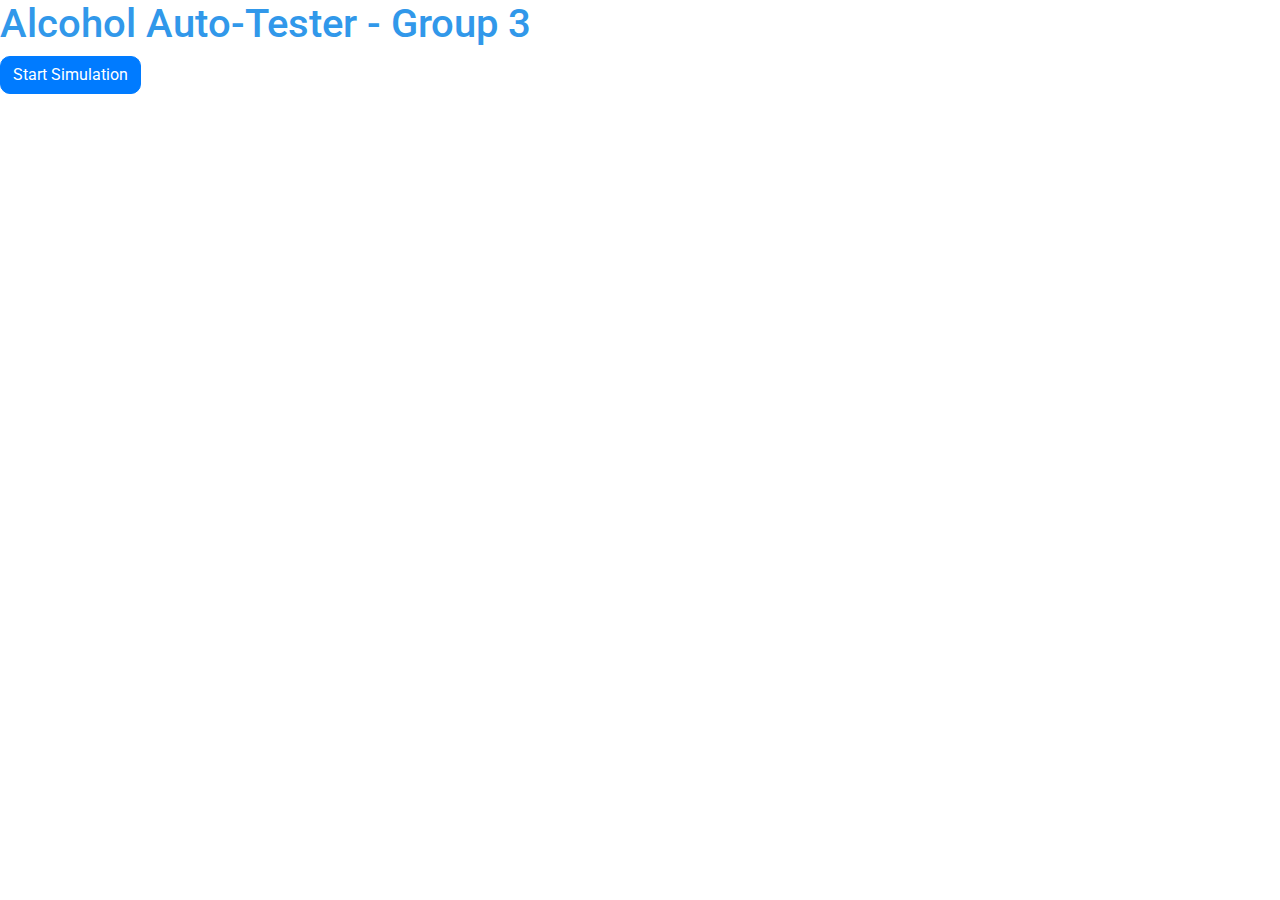
<file: index.html>
<!DOCTYPE html>
<html lang="en">
<head>
    <meta charset="UTF-8">
    <title>Alcohol Auto-Tester - Group 3</title>
    <!-- Google Material Icons -->
    <link href="https://fonts.googleapis.com/icon?family=Material+Icons" rel="stylesheet">
    <!-- Google Roboto Font -->
    <link href="https://fonts.googleapis.com/css?family=Roboto:300,400,500,700,900&display=swap" rel="stylesheet">
    <!-- Bootstrap 4 -->
    <link rel="stylesheet" href="https://maxcdn.bootstrapcdn.com/bootstrap/4.0.0/css/bootstrap.min.css" integrity="sha384-Gn5384xqQ1aoWXA+058RXPxPg6fy4IWvTNh0E263XmFcJlSAwiGgFAW/dAiS6JXm" crossorigin="anonymous">
    <!-- Primary Stylesheet -->
    <link href="styles/index.css" rel="stylesheet">
</head>
<body>
    <!-- Main Content Here -->
    <h1 class="blue-text">Alcohol Auto-Tester - Group 3</h1>

    <a href="pass/tos.html" class="btn btn-primary">Start Simulation</a>

    <!-- All Scripts -->
    <!-- Jquery -->
    <script src="https://ajax.googleapis.com/ajax/libs/jquery/3.4.1/jquery.min.js"></script>
    <!-- Popper Required for Bootstrap JS -->
    <script src="https://cdnjs.cloudflare.com/ajax/libs/popper.js/1.12.9/umd/popper.min.js" integrity="sha384-ApNbgh9B+Y1QKtv3Rn7W3mgPxhU9K/ScQsAP7hUibX39j7fakFPskvXusvfa0b4Q" crossorigin="anonymous"></script>
    <!-- Bootstrap 4 JS -->
    <script src="https://maxcdn.bootstrapcdn.com/bootstrap/4.0.0/js/bootstrap.min.js" integrity="sha384-JZR6Spejh4U02d8jOt6vLEHfe/JQGiRRSQQxSfFWpi1MquVdAyjUar5+76PVCmYl" crossorigin="anonymous"></script>
    <!-- Main Scripts -->
    <script src="scripts/index.js"></script>
</body>
</html>
</file>
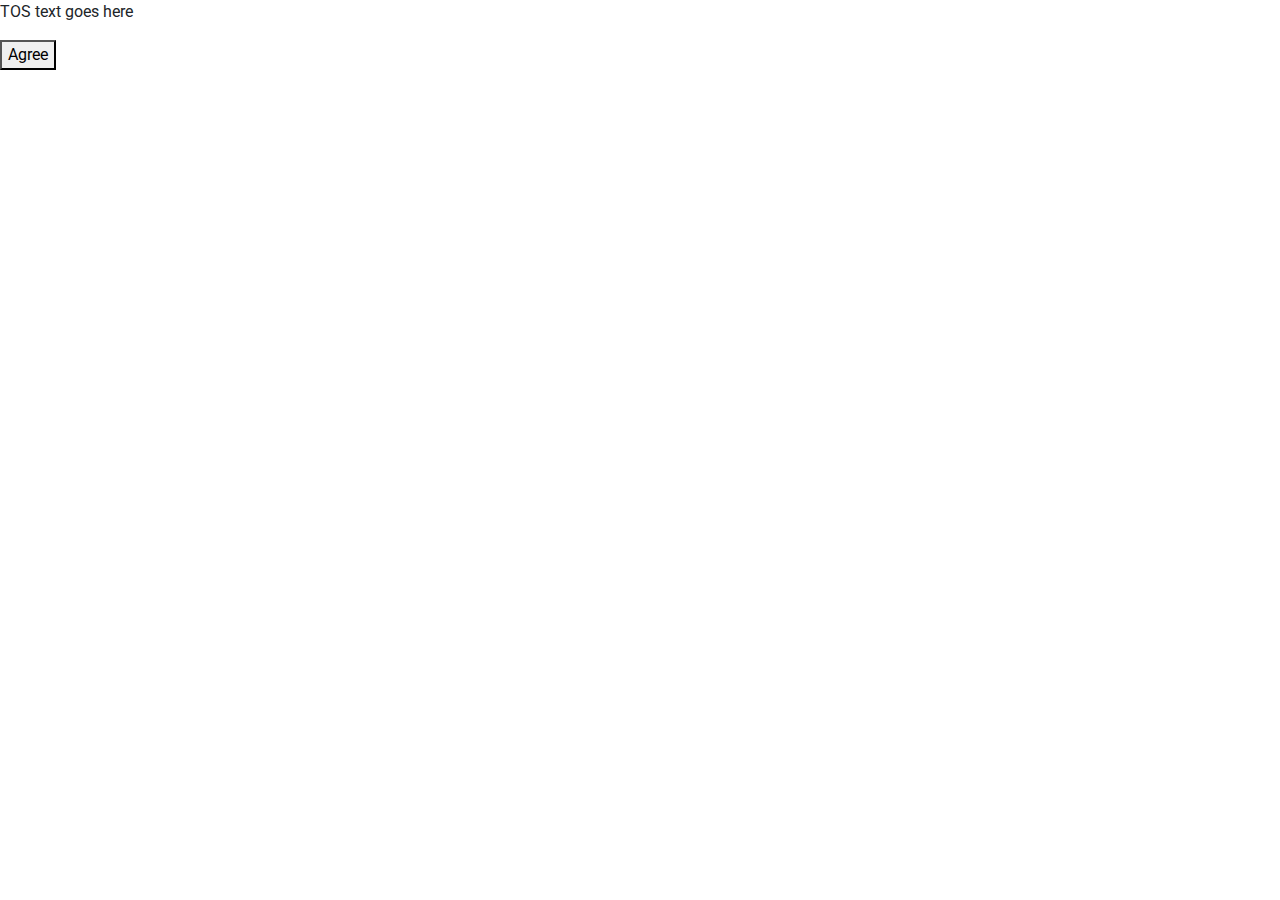
<file: tos.html>
<!DOCTYPE html>
<html lang="en">
<head>
    <meta charset="UTF-8">
    <title>Terms of Service</title>
    <!-- Google Material Icons -->
    <link href="https://fonts.googleapis.com/icon?family=Material+Icons" rel="stylesheet">
    <!-- Google Roboto Font -->
    <link href="https://fonts.googleapis.com/css?family=Roboto:300,400,500,700,900&display=swap" rel="stylesheet">
    <!-- Bootstrap 4 -->
    <link rel="stylesheet" href="https://maxcdn.bootstrapcdn.com/bootstrap/4.0.0/css/bootstrap.min.css" integrity="sha384-Gn5384xqQ1aoWXA+058RXPxPg6fy4IWvTNh0E263XmFcJlSAwiGgFAW/dAiS6JXm" crossorigin="anonymous">
    <!-- Primary Stylesheet -->
    <link href="styles/index.css" rel="stylesheet">
</head>
<body>

    <section>
        <div class="tos">
            <p>TOS text goes here</p>
        </div>
        <!-- Main form of stepping through each task -->
        <button class="btn-full btn-blue" onclick="location.href = 'index.html'">Agree</button>
    </section>


    <!-- All Scripts -->
    <!-- Jquery -->
    <script src="https://ajax.googleapis.com/ajax/libs/jquery/3.4.1/jquery.min.js"></script>
    <!-- Popper -- Required for Bootstrap JS -->
    <script src="https://cdnjs.cloudflare.com/ajax/libs/popper.js/1.12.9/umd/popper.min.js" integrity="sha384-ApNbgh9B+Y1QKtv3Rn7W3mgPxhU9K/ScQsAP7hUibX39j7fakFPskvXusvfa0b4Q" crossorigin="anonymous"></script>
    <!-- Bootstrap 4 JS -->
    <script src="https://maxcdn.bootstrapcdn.com/bootstrap/4.0.0/js/bootstrap.min.js" integrity="sha384-JZR6Spejh4U02d8jOt6vLEHfe/JQGiRRSQQxSfFWpi1MquVdAyjUar5+76PVCmYl" crossorigin="anonymous"></script>
    <!-- Main Scripts -->
    <script src="scripts/index.js"></script>
</body>
</html>
</file>
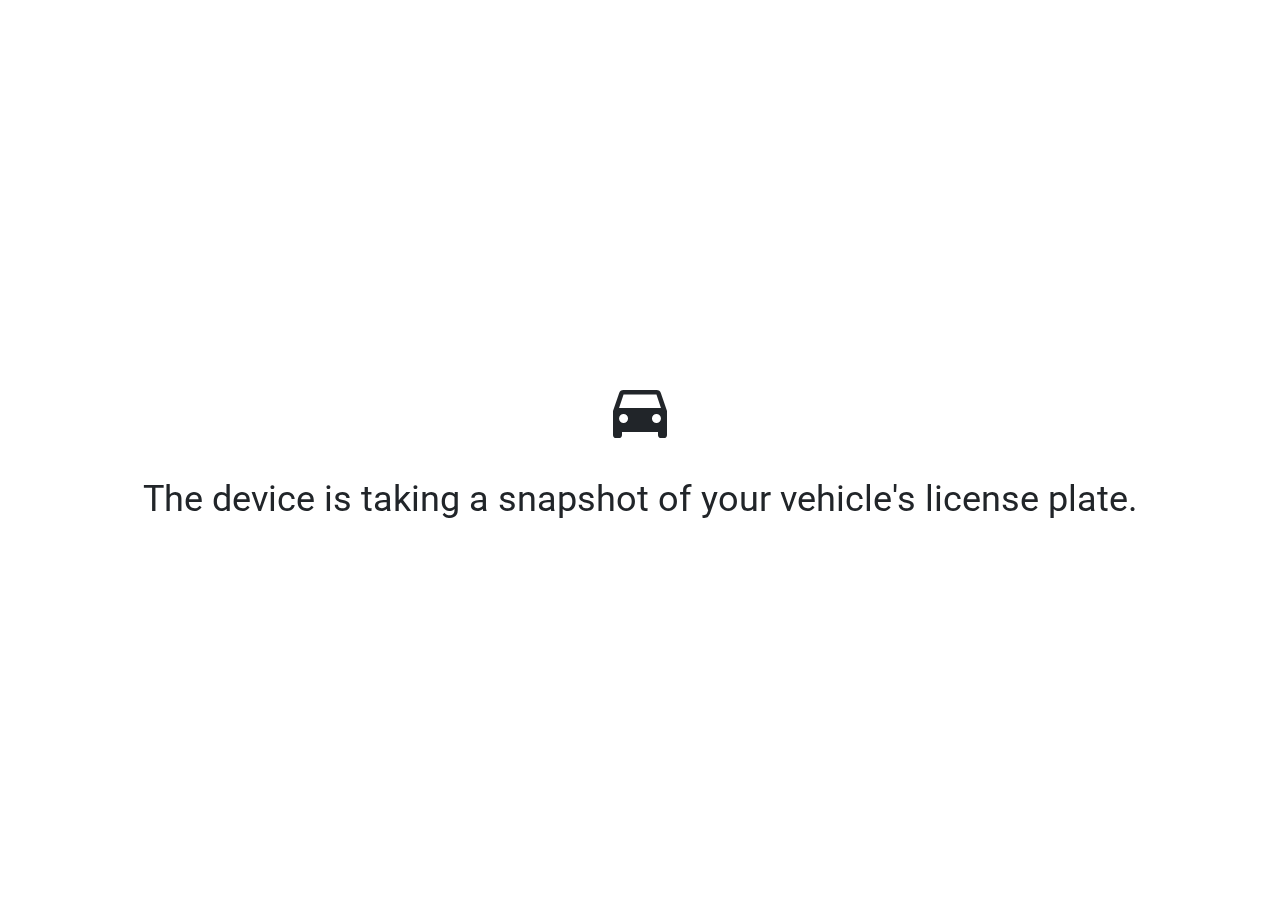
<file: pass/overview.html>
<!DOCTYPE html>
<html lang="en">
<head>
    <meta charset="UTF-8">
    <title>Steps - Pass Simulation</title>
    <meta charset="UTF-8">
    <title>Alcohol Auto-Tester - Group 3</title>
    <!-- Google Material Icons -->
    <link href="https://fonts.googleapis.com/icon?family=Material+Icons" rel="stylesheet">
    <!-- Google Roboto Font -->
    <link href="https://fonts.googleapis.com/css?family=Roboto:300,400,500,700,900&display=swap" rel="stylesheet">
    <!-- Bootstrap 4 -->
    <link rel="stylesheet" href="https://maxcdn.bootstrapcdn.com/bootstrap/4.0.0/css/bootstrap.min.css" integrity="sha384-Gn5384xqQ1aoWXA+058RXPxPg6fy4IWvTNh0E263XmFcJlSAwiGgFAW/dAiS6JXm" crossorigin="anonymous">
    <!-- Primary Stylesheet -->
    <link href="../styles/index.css" rel="stylesheet">
</head>
<body>
<section class="container">
    <div class="content-wrapper">
        <!-- Getting license plate -->
        <div class="aux-target hidden ov-item">
            <div class="icon-group">
                <i class="material-icons">directions_car</i>
                <i class="material-icons status">check_circle</i>
            </div>
            <div class="text-group">The device is taking a snapshot of your vehicle's license plate.</div>
        </div>

        <!-- Getting driver picture -->
        <div class="aux-target hidden ov-item">
            <div class="icon-group">
                <i class="material-icons">photo_camera</i>
                <i class="material-icons status">check_circle</i>
            </div>
            <div class="text-group">The device is taking a picture of the driver.</div>
        </div>

        <!-- Getting driver breath -->
        <div class="aux-target hidden ov-item">
            <div class="icon-group">
                <i class="material-icons">local_bar</i>
                <i class="material-icons status">check_circle</i>
            </div>
            <div class="text-group">The device is analyzing the driver's breath for traces of alcohol.</div>
        </div>

        <!-- Getting driver movement patterns -->
        <div class="aux-target hidden ov-item">
            <div class="icon-group">
                <i class="material-icons">accessibility_new</i>
                <i class="material-icons status">check_circle</i>
            </div>
            <div class="text-group">The device is analyzing the driver's movement patterns.</div>
        </div>

        <!-- Getting driver pupil information -->
        <div class="aux-target hidden ov-item">
            <div class="icon-group">
                <i class="material-icons">remove_red_eye</i>
                <i class="material-icons status">check_circle</i>
            </div>
            <div class="text-group">The device is analyzing the driver's eye pattern and pupil dilation.</div>
        </div>

        <!-- Testing Complete -->
        <div class="aux-target hidden">
            <a href="javascript:void(0)" class="btn btn-primary btn-next" >
                <i class="material-icons">check</i>
                Testing Complete
            </a>
        </div>
    </div>
</section>
<!-- All Scripts -->
<!-- Jquery -->
<script src="https://ajax.googleapis.com/ajax/libs/jquery/3.4.1/jquery.min.js"></script>
<!-- Popper Required for Bootstrap JS -->
<script src="https://cdnjs.cloudflare.com/ajax/libs/popper.js/1.12.9/umd/popper.min.js" integrity="sha384-ApNbgh9B+Y1QKtv3Rn7W3mgPxhU9K/ScQsAP7hUibX39j7fakFPskvXusvfa0b4Q" crossorigin="anonymous"></script>
<!-- Bootstrap 4 JS -->
<script src="https://maxcdn.bootstrapcdn.com/bootstrap/4.0.0/js/bootstrap.min.js" integrity="sha384-JZR6Spejh4U02d8jOt6vLEHfe/JQGiRRSQQxSfFWpi1MquVdAyjUar5+76PVCmYl" crossorigin="anonymous"></script>
<!-- Main Scripts -->
<script src="../scripts/index.js"></script>
<script>
    // Initiate script for overview
    initOverview();
</script>
</body>
</html>
</file>
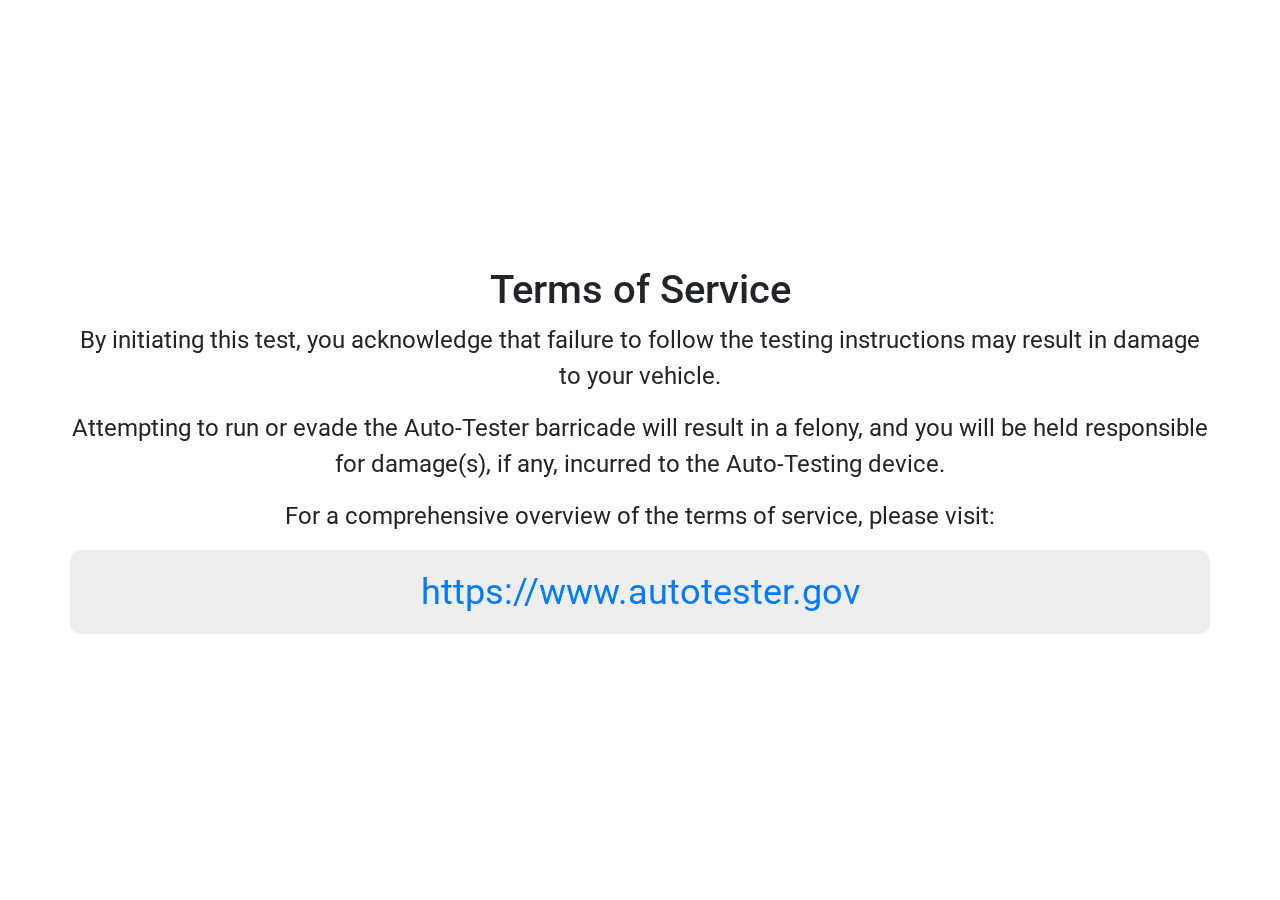
<file: pass/tos.html>
<!DOCTYPE html>
<html lang="en">
<head>
    <meta charset="UTF-8">
    <title>TOS - Pass Simulation</title>
    <meta charset="UTF-8">
    <title>Alcohol Auto-Tester - Group 3</title>
    <!-- Google Material Icons -->
    <link href="https://fonts.googleapis.com/icon?family=Material+Icons" rel="stylesheet">
    <!-- Google Roboto Font -->
    <link href="https://fonts.googleapis.com/css?family=Roboto:300,400,500,700,900&display=swap" rel="stylesheet">
    <!-- Bootstrap 4 -->
    <link rel="stylesheet" href="https://maxcdn.bootstrapcdn.com/bootstrap/4.0.0/css/bootstrap.min.css" integrity="sha384-Gn5384xqQ1aoWXA+058RXPxPg6fy4IWvTNh0E263XmFcJlSAwiGgFAW/dAiS6JXm" crossorigin="anonymous">
    <!-- Primary Stylesheet -->
    <link href="../styles/index.css" rel="stylesheet">
</head>
<body>
    <section class="container">
        <div class="content-wrapper">
            <div class="aux-target hidden tos-text">
                <h1>Terms of Service</h1>
                <p>By initiating this test, you acknowledge that failure to follow the testing instructions may result in damage to your vehicle.</p>
                <p>Attempting to run or evade the Auto-Tester barricade will result in a felony, and you will be held responsible for damage(s), if any, incurred to the Auto-Testing device.</p>
                <p>For a comprehensive overview of the terms of service, please visit:</p>
                <div class="autotester-link-bg">
                    <a href="javascript:void(0)" onclick="alert('Pretend this link actually does something');">https://www.autotester.gov</a>
                </div>
            </div>
            <div class="aux-target hidden brief-text">
                <p>Please remain still while the auto-tester evaluates the following details:</p>
                <ul>
                    <li>Your vehicle's license plate.</li>
                    <li>A picture of the driver.</li>
                    <li>A sample of the driver's breath.</li>
                    <li>A brief evaluation of the driver's movement patterns.</li>
                    <li>A brief evaluation of the driver's pupil dilation.</li>
                </ul>
            </div>
            <div class="aux-target hidden">
                <a href="overview.html" class="btn btn-primary btn-next" >
                    <i class="material-icons">thumb_up</i>
                    Begin Testing
                </a>
            </div>
        </div>
    </section>
    <!-- All Scripts -->
    <!-- Jquery -->
    <script src="https://ajax.googleapis.com/ajax/libs/jquery/3.4.1/jquery.min.js"></script>
    <!-- Popper Required for Bootstrap JS -->
    <script src="https://cdnjs.cloudflare.com/ajax/libs/popper.js/1.12.9/umd/popper.min.js" integrity="sha384-ApNbgh9B+Y1QKtv3Rn7W3mgPxhU9K/ScQsAP7hUibX39j7fakFPskvXusvfa0b4Q" crossorigin="anonymous"></script>
    <!-- Bootstrap 4 JS -->
    <script src="https://maxcdn.bootstrapcdn.com/bootstrap/4.0.0/js/bootstrap.min.js" integrity="sha384-JZR6Spejh4U02d8jOt6vLEHfe/JQGiRRSQQxSfFWpi1MquVdAyjUar5+76PVCmYl" crossorigin="anonymous"></script>
    <!-- Main Scripts -->
    <script src="../scripts/index.js"></script>
    <script>
        // Initiate Scripts for TOS here
        init();
    </script>
</body>
</html>
</file>
<file: styles/index.css>
@charset "UTF-8";

html {
    overflow-x: hidden;
}

body {
    font-family: 'Roboto', sans-serif;
}

/* Stylesheet */

h1.blue-text {
    color: #3198ea;
}

.container {
    position: relative;
}

.content-wrapper {
    display: flex;
    flex-flow: column nowrap;
    align-items: center;
    justify-content: center;
    height: 100vh;
}

.brief-text,
.tos-text {
    font-size: 24px;
}

.autotester-link-bg {
    text-align: center;
    padding: 15px;
    background: #eeeeee;
    font-size: 36px;
    border-radius: 10px;
}

.aux-target {
    position: absolute;
    transition: ease-in-out 1000ms;
    will-change: opacity;
    opacity: 1;
    text-align: center;
}

.hidden {
    opacity: 0;
    pointer-events: none;
}

.ov-item i:first-of-type {
    font-size: 72px;
    margin-bottom: 25px;
}

.ov-item .icon-group {
    display: inline-block;
    position: relative;
}


.ov-item i.status {
    position: absolute;
    background: #fff;
    right: -10px;
    bottom: 20px;
    font-size: 42px;
    color: #22d65b;
    border-radius: 50%;
}

.ov-item:not(.hidden) i.status {
    opacity: 0;
    animation: reveal_Animation 250ms ease-in;
    animation-fill-mode: forwards;
    animation-delay: 3s;
}

@keyframes reveal_Animation {
    0% { opacity: 0; }
    100% { opacity: 1; }
}

.ov-item div {
    font-size: 36px;
}

a.btn-next {
    display: flex;
    align-items: center;
    padding: 10px 15px;
    font-size: 30px;
}

a.btn {
    border-radius: 10px;
}

a.btn-next i {
    font-size: 30px;
    margin-right: 10px;
}
</file>
